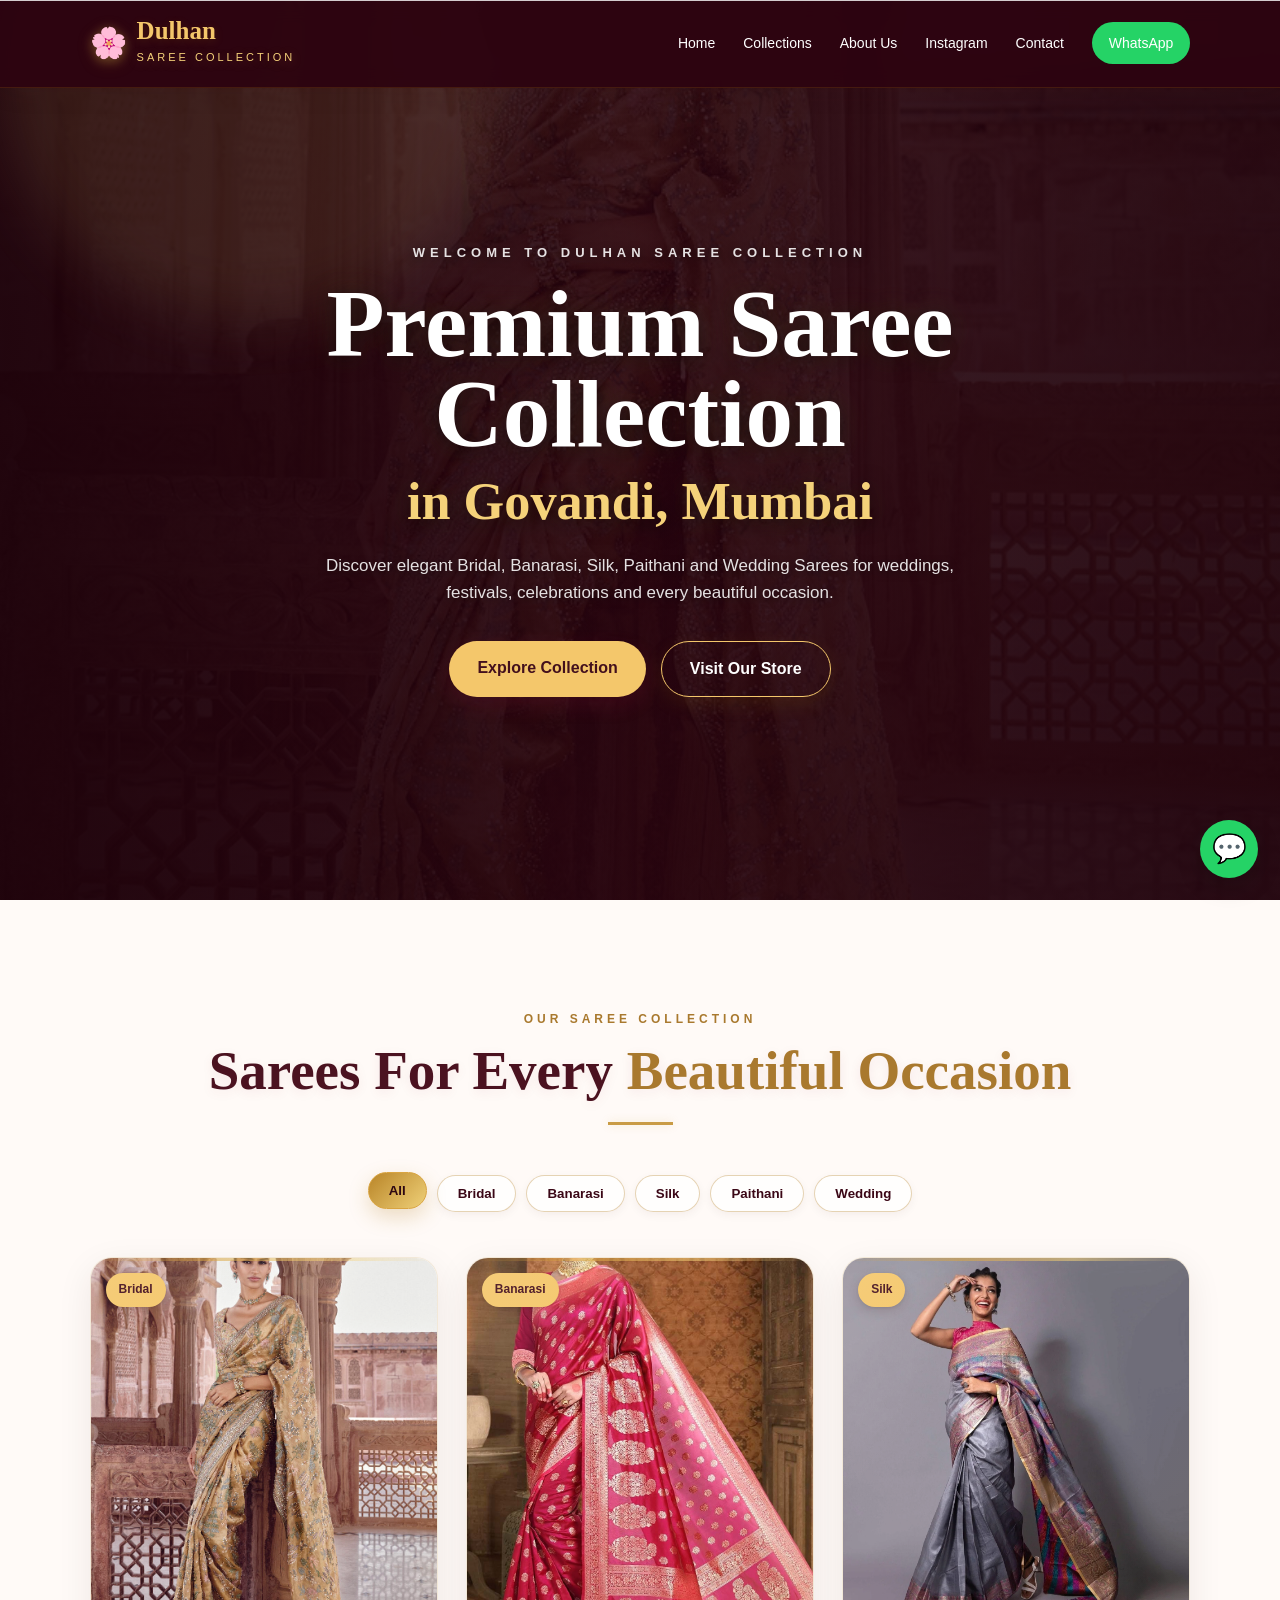
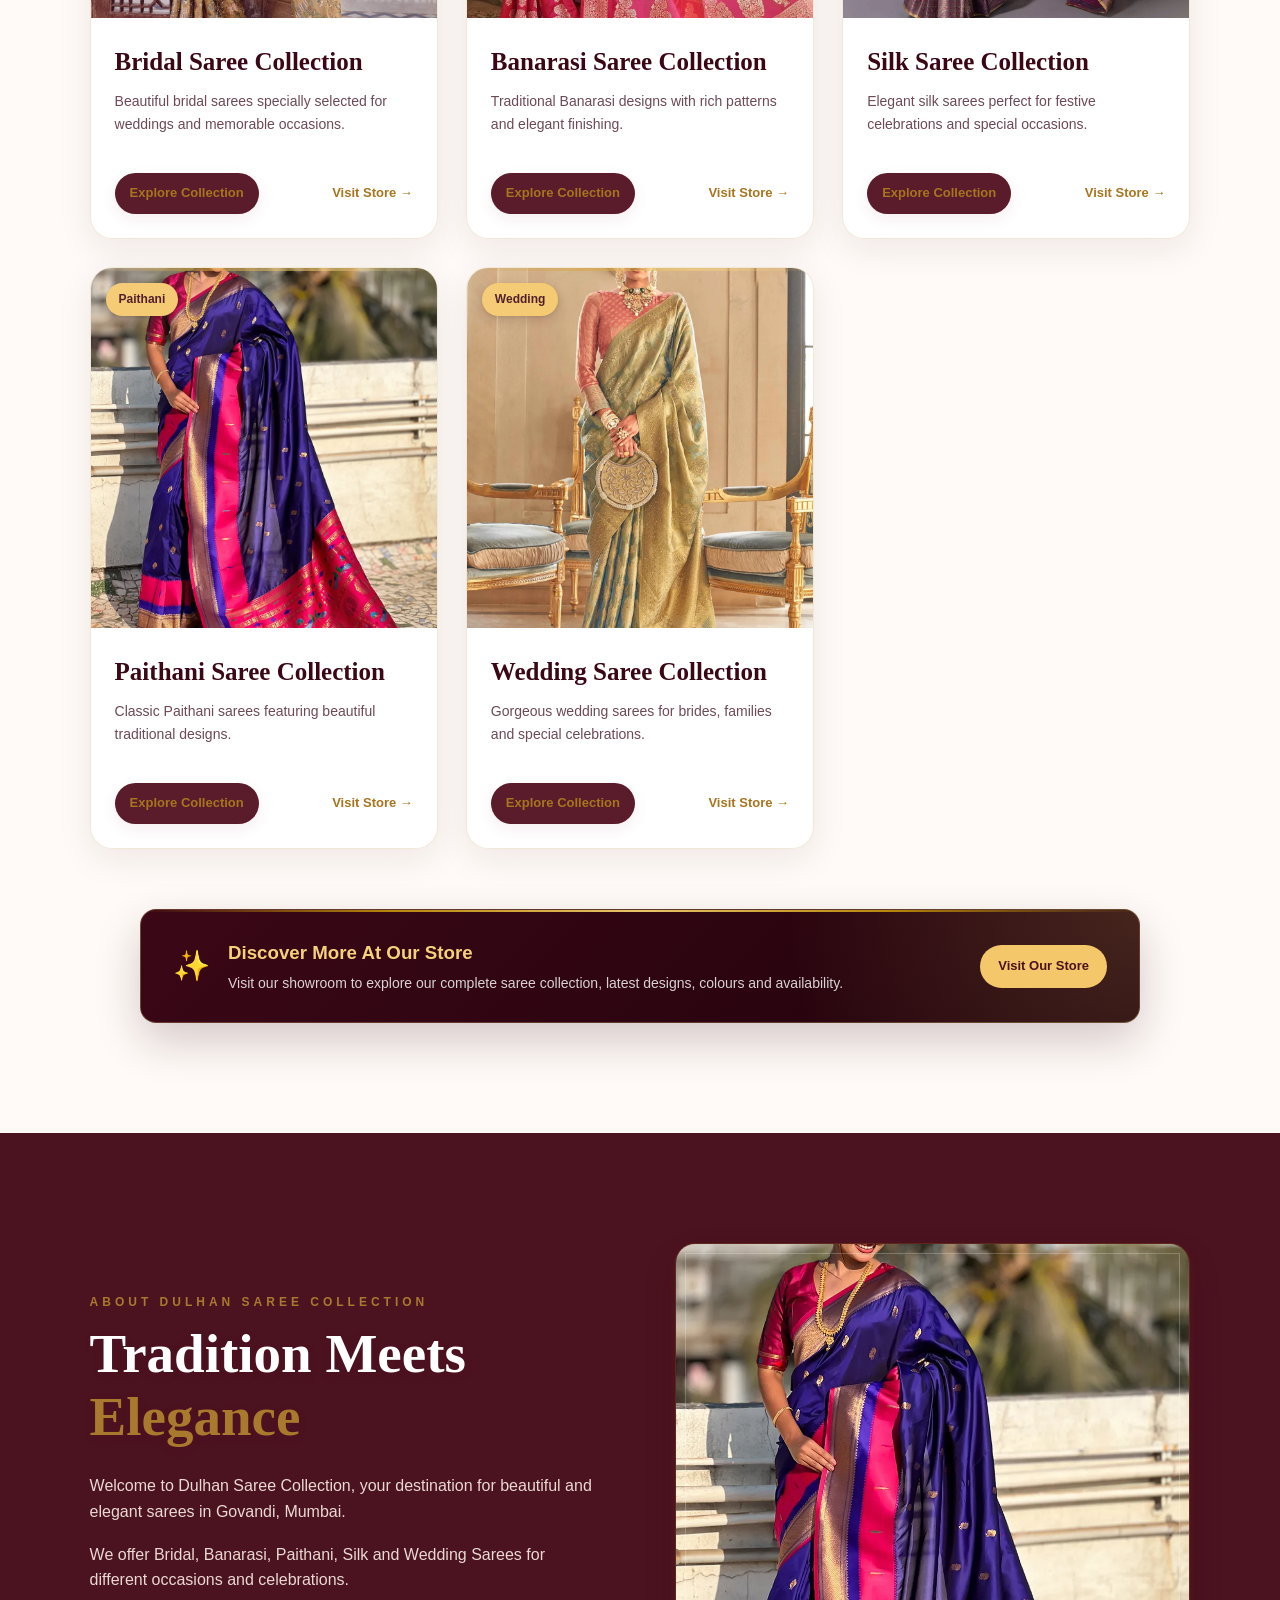
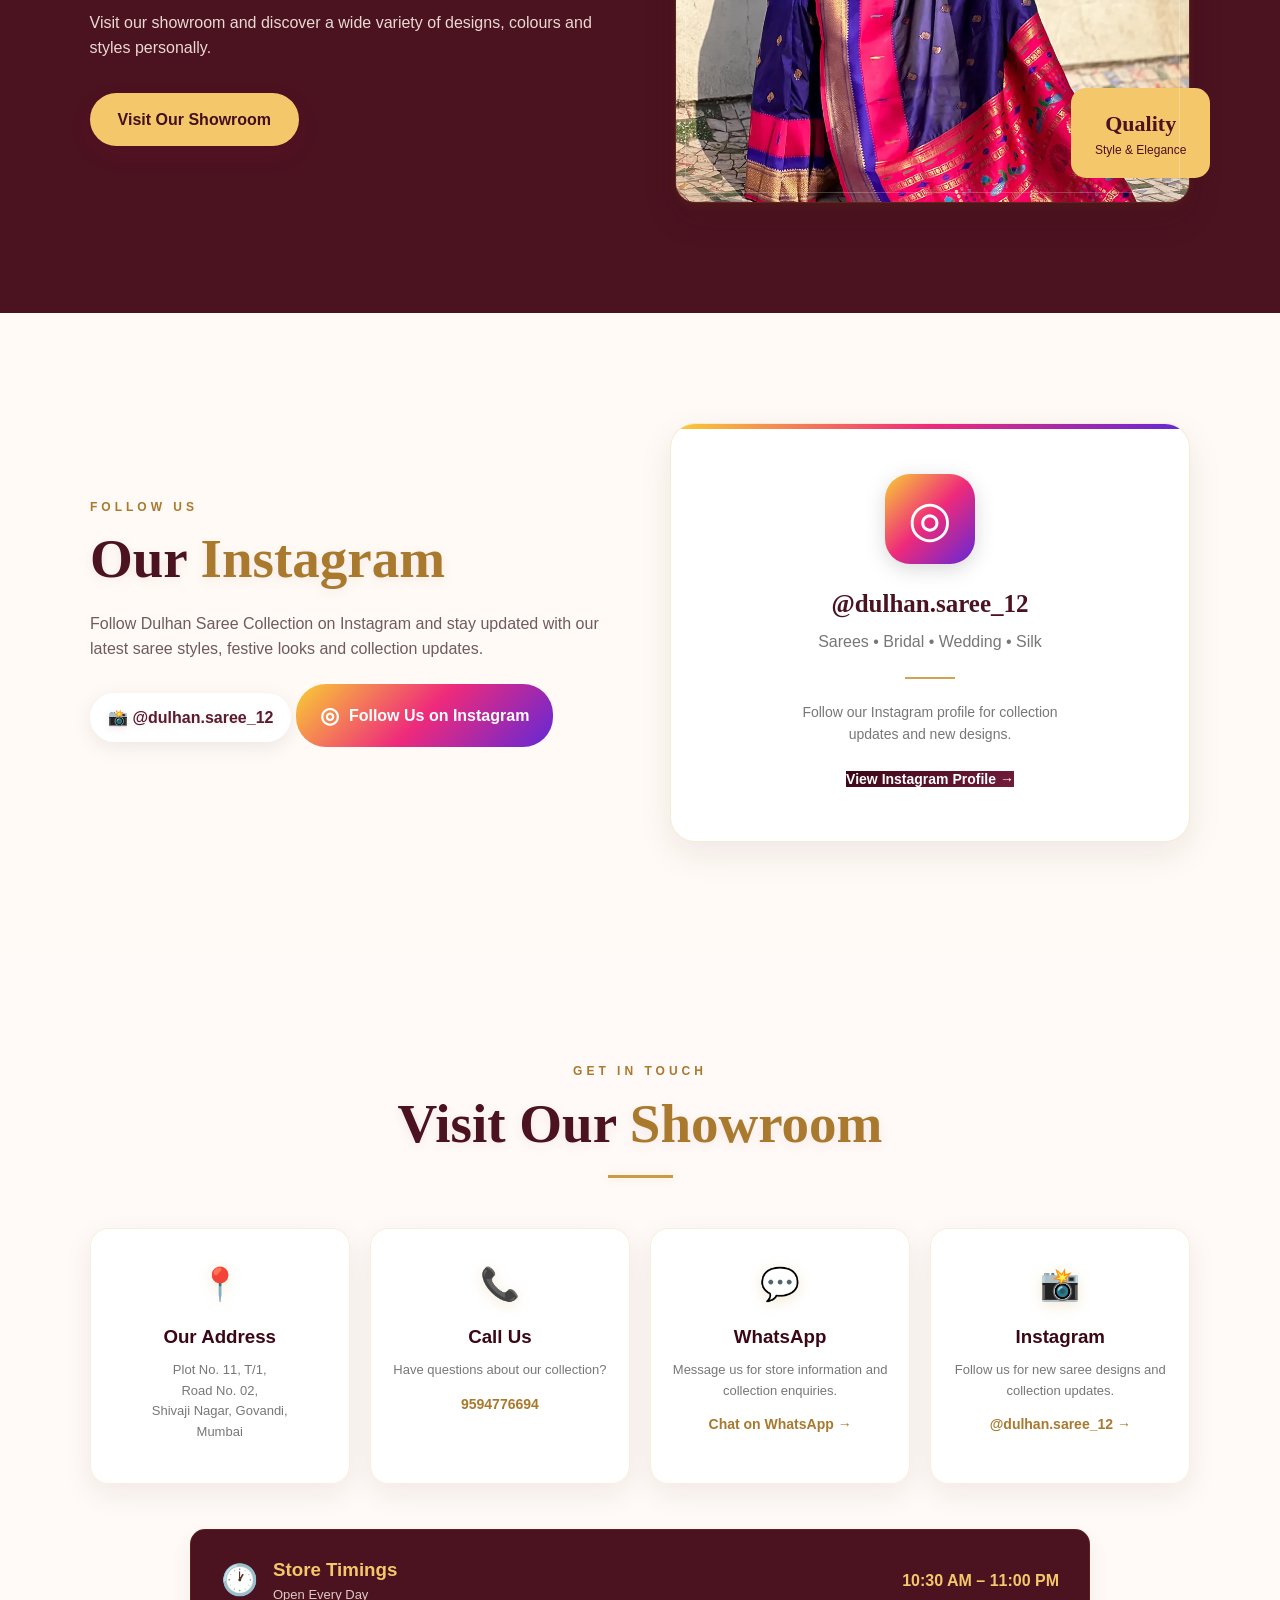
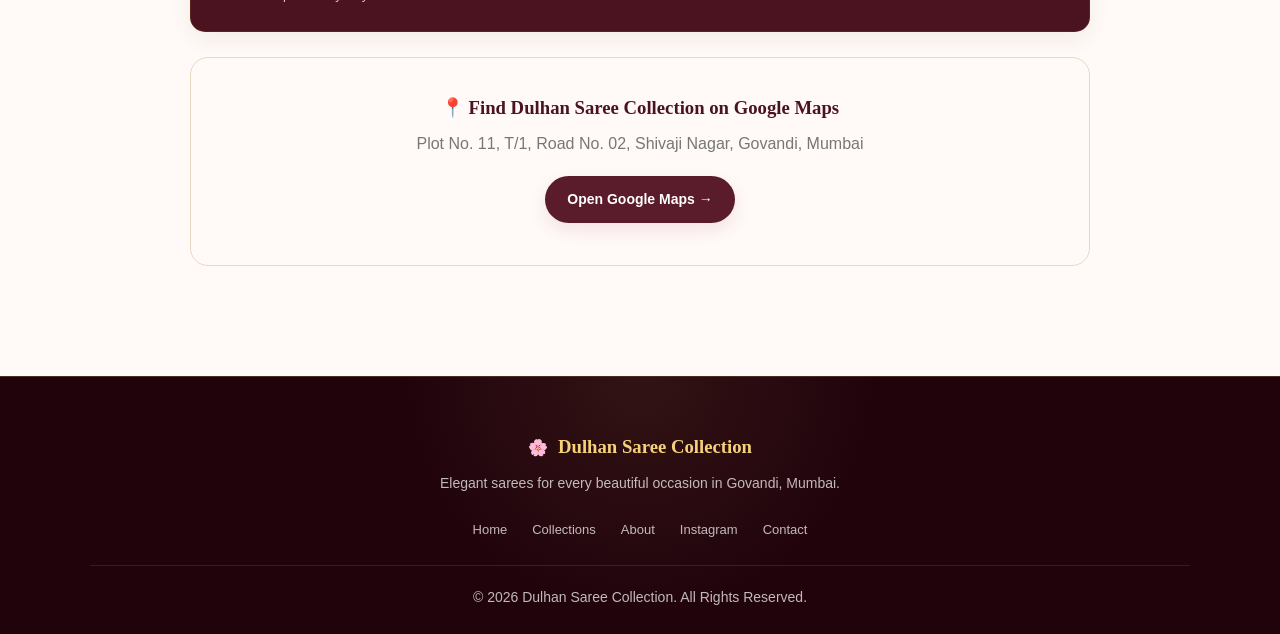
<file: index.html>
<!DOCTYPE html>
<html lang="en">
<head>

    <meta charset="UTF-8">

    <meta name="viewport" content="width=device-width, initial-scale=1.0">

    <!-- ================= SEO ================= -->

    <title>Dulhan Saree Collection | Saree Shop in Govandi, Mumbai</title>

    <meta
        name="description"
        content="Dulhan Saree Collection is a saree shop in Govandi, Mumbai offering Bridal, Banarasi, Silk, Paithani and Wedding Sarees. Visit our showroom for the latest saree collection and designs."
    >

    <meta
        name="keywords"
        content="Dulhan Saree Collection, saree shop in Govandi, sarees in Govandi Mumbai, bridal saree Mumbai, Banarasi saree Mumbai, Paithani saree Mumbai, silk saree Mumbai, wedding saree Govandi"
    >

    <meta name="author" content="Dulhan Saree Collection">

    <meta name="robots" content="index, follow">

    <link
        rel="canonical"
        href="https://deft-druid-394999.netlify.app/"
    >


    <!-- ================= OPEN GRAPH ================= -->

    <meta
        property="og:title"
        content="Dulhan Saree Collection | Saree Shop in Govandi, Mumbai"
    >

    <meta
        property="og:description"
        content="Discover Bridal, Banarasi, Silk, Paithani and Wedding Sarees at Dulhan Saree Collection in Govandi, Mumbai."
    >

    <meta
        property="og:type"
        content="website"
    >

    <meta
        property="og:url"
        content="https://deft-druid-394999.netlify.app/"
    >


    <!-- ================= LOCAL BUSINESS SEO ================= -->

    <script type="application/ld+json">
    {
        "@context": "https://schema.org",
        "@type": "ClothingStore",
        "name": "Dulhan Saree Collection",
        "description": "Saree shop in Govandi, Mumbai offering Bridal, Banarasi, Silk, Paithani and Wedding Sarees.",
        "url": "https://deft-druid-394999.netlify.app/",
        "telephone": "+91-9594776694",
        "address": {
            "@type": "PostalAddress",
            "streetAddress": "Plot No. 11, T/1, Road No. 02, Shivaji Nagar",
            "addressLocality": "Govandi",
            "addressRegion": "Maharashtra",
            "addressCountry": "IN"
        },
        "openingHours": "Mo-Su 10:30-23:00",
        "sameAs": [
            "https://www.instagram.com/dulhan.saree_12/"
        ]
    }
    </script>


    <!-- ================= CSS ================= -->

    <link rel="stylesheet" href="style.css">

</head>


<body>


    <!-- ================= HEADER ================= -->

    <header id="main-header">

        <div class="logo">

            <span class="logo-flower">🌸</span>

            <div>

                <h2>Dulhan</h2>

                <span>Saree Collection</span>

            </div>

        </div>


        <nav id="navbar">

            <a href="#home">Home</a>

            <a href="#collections">Collections</a>

            <a href="#about">About Us</a>

            <a href="#instagram">Instagram</a>

            <a href="#contact">Contact</a>

            <a
                class="nav-whatsapp"
                href="https://wa.me/919594776694"
                target="_blank"
                rel="noopener noreferrer"
            >
                WhatsApp
            </a>

        </nav>


        <button
            id="menuBtn"
            class="menu-btn"
            aria-label="Open navigation menu"
        >
            ☰
        </button>

    </header>



    <!-- ================= HERO ================= -->

    <section class="hero" id="home">

        <div class="hero-overlay"></div>

        <div class="hero-content">

            <p class="hero-small">
                WELCOME TO DULHAN SAREE COLLECTION
            </p>

            <h1>
                Premium Saree Collection
                <span>in Govandi, Mumbai</span>
            </h1>

            <p class="hero-description">
                Discover elegant Bridal, Banarasi, Silk, Paithani
                and Wedding Sarees for weddings, festivals,
                celebrations and every beautiful occasion.
            </p>


            <div class="hero-buttons">

                <a
                    href="#collections"
                    class="primary-btn"
                >
                    Explore Collection
                </a>

                <a
                    href="#contact"
                    class="secondary-btn"
                >
                    Visit Our Store
                </a>

            </div>

        </div>

    </section>



    <!-- ================= COLLECTIONS ================= -->

    <section
        class="collections-section"
        id="collections"
    >

        <div class="section-heading">

            <p>OUR SAREE COLLECTION</p>

            <h2>
                Sarees For Every
                <span>Beautiful Occasion</span>
            </h2>

            <div class="heading-line"></div>

        </div>


        <!-- FILTER BUTTONS -->

        <div class="filter-buttons">

            <button
                class="filter-btn active"
                data-filter="all"
            >
                All
            </button>

            <button
                class="filter-btn"
                data-filter="bridal"
            >
                Bridal
            </button>

            <button
                class="filter-btn"
                data-filter="banarasi"
            >
                Banarasi
            </button>

            <button
                class="filter-btn"
                data-filter="silk"
            >
                Silk
            </button>

            <button
                class="filter-btn"
                data-filter="paithani"
            >
                Paithani
            </button>

            <button
                class="filter-btn"
                data-filter="wedding"
            >
                Wedding
            </button>

        </div>



        <!-- ================= PRODUCT GRID ================= -->

        <div class="products-grid">


            <!-- BRIDAL -->

            <div
                class="product-card"
                data-category="bridal"
            >

                <div class="product-image">

                    <img
                        src="images/bridal-saree.jpg"
                        alt="Bridal saree collection at Dulhan Saree Collection Govandi Mumbai"
                        loading="lazy"
                    >

                    <span class="category-badge">
                        Bridal
                    </span>

                </div>


                <div class="product-info">

                    <h3>Bridal Saree Collection</h3>

                    <p>
                        Beautiful bridal sarees specially selected
                        for weddings and memorable occasions.
                    </p>


                    <div class="card-buttons">

                        <a
                            href="#contact"
                            class="explore-btn"
                        >
                            Explore Collection
                        </a>

                        <a
                            href="#contact"
                            class="visit-btn"
                        >
                            Visit Store →
                        </a>

                    </div>

                </div>

            </div>



            <!-- BANARASI -->

            <div
                class="product-card"
                data-category="banarasi"
            >

                <div class="product-image">

                    <img
                        src="images/banarasi-saree.jpg"
                        alt="Banarasi saree collection at Dulhan Saree Collection Mumbai"
                        loading="lazy"
                    >

                    <span class="category-badge">
                        Banarasi
                    </span>

                </div>


                <div class="product-info">

                    <h3>Banarasi Saree Collection</h3>

                    <p>
                        Traditional Banarasi designs with rich
                        patterns and elegant finishing.
                    </p>


                    <div class="card-buttons">

                        <a
                            href="#contact"
                            class="explore-btn"
                        >
                            Explore Collection
                        </a>

                        <a
                            href="#contact"
                            class="visit-btn"
                        >
                            Visit Store →
                        </a>

                    </div>

                </div>

            </div>



            <!-- SILK -->

            <div
                class="product-card"
                data-category="silk"
            >

                <div class="product-image">

                    <img
                        src="images/silk-saree.jpg"
                        alt="Silk saree collection at Dulhan Saree Collection Govandi"
                        loading="lazy"
                    >

                    <span class="category-badge">
                        Silk
                    </span>

                </div>


                <div class="product-info">

                    <h3>Silk Saree Collection</h3>

                    <p>
                        Elegant silk sarees perfect for festive
                        celebrations and special occasions.
                    </p>


                    <div class="card-buttons">

                        <a
                            href="#contact"
                            class="explore-btn"
                        >
                            Explore Collection
                        </a>

                        <a
                            href="#contact"
                            class="visit-btn"
                        >
                            Visit Store →
                        </a>

                    </div>

                </div>

            </div>



            <!-- PAITHANI -->

            <div
                class="product-card"
                data-category="paithani"
            >

                <div class="product-image">

                    <img
                        src="images/paithani-saree.jpg"
                        alt="Paithani saree collection at Dulhan Saree Collection Mumbai"
                        loading="lazy"
                    >

                    <span class="category-badge">
                        Paithani
                    </span>

                </div>


                <div class="product-info">

                    <h3>Paithani Saree Collection</h3>

                    <p>
                        Classic Paithani sarees featuring
                        beautiful traditional designs.
                    </p>


                    <div class="card-buttons">

                        <a
                            href="#contact"
                            class="explore-btn"
                        >
                            Explore Collection
                        </a>

                        <a
                            href="#contact"
                            class="visit-btn"
                        >
                            Visit Store →
                        </a>

                    </div>

                </div>

            </div>



            <!-- WEDDING -->

            <div
                class="product-card"
                data-category="wedding"
            >

                <div class="product-image">

                    <img
                        src="images/wedding-saree.jpg"
                        alt="Wedding saree collection at Dulhan Saree Collection Govandi Mumbai"
                        loading="lazy"
                    >

                    <span class="category-badge">
                        Wedding
                    </span>

                </div>


                <div class="product-info">

                    <h3>Wedding Saree Collection</h3>

                    <p>
                        Gorgeous wedding sarees for brides,
                        families and special celebrations.
                    </p>


                    <div class="card-buttons">

                        <a
                            href="#contact"
                            class="explore-btn"
                        >
                            Explore Collection
                        </a>

                        <a
                            href="#contact"
                            class="visit-btn"
                        >
                            Visit Store →
                        </a>

                    </div>

                </div>

            </div>

        </div>



        <!-- COLLECTION MESSAGE -->

        <div class="collection-message">

            <div>

                <span>✨</span>

                <div>

                    <h3>
                        Discover More At Our Store
                    </h3>

                    <p>
                        Visit our showroom to explore our complete
                        saree collection, latest designs, colours
                        and availability.
                    </p>

                </div>

            </div>


            <a href="#contact">
                Visit Our Store
            </a>

        </div>

    </section>



    <!-- ================= ABOUT ================= -->

    <section
        class="about-section"
        id="about"
    >

        <div class="about-content">

            <p class="section-label">
                ABOUT DULHAN SAREE COLLECTION
            </p>

            <h2>
                Tradition Meets
                <span>Elegance</span>
            </h2>


            <p>
                Welcome to Dulhan Saree Collection, your destination
                for beautiful and elegant sarees in Govandi, Mumbai.
            </p>


            <p>
                We offer Bridal, Banarasi, Paithani, Silk and
                Wedding Sarees for different occasions and celebrations.
            </p>


            <p>
                Visit our showroom and discover a wide variety of
                designs, colours and styles personally.
            </p>


            <a
                href="#contact"
                class="primary-btn"
            >
                Visit Our Showroom
            </a>

        </div>


        <div class="about-image">

            <img
                src="images/paithani-saree.jpg"
                alt="Paithani saree at Dulhan Saree Collection Govandi Mumbai"
                loading="lazy"
            >


            <div class="about-badge">

                <strong>Quality</strong>

                <span>Style & Elegance</span>

            </div>

        </div>

    </section>



    <!-- ================= INSTAGRAM ================= -->

    <section
        class="instagram-section"
        id="instagram"
    >

        <div class="instagram-container">


            <div class="instagram-content">

                <p class="section-label">
                    FOLLOW US
                </p>


                <h2>
                    Our
                    <span>Instagram</span>
                </h2>


                <p>
                    Follow Dulhan Saree Collection on Instagram
                    and stay updated with our latest saree styles,
                    festive looks and collection updates.
                </p>


                <div class="instagram-handle">
                    📸 @dulhan.saree_12
                </div>


                <a
                    href="https://www.instagram.com/dulhan.saree_12/"
                    target="_blank"
                    rel="noopener noreferrer"
                    class="instagram-btn"
                >

                    <span>◎</span>

                    Follow Us on Instagram

                </a>

            </div>



            <div class="instagram-card">

                <div class="instagram-icon">
                    ◎
                </div>


                <h3>
                    @dulhan.saree_12
                </h3>


                <p>
                    Sarees • Bridal • Wedding • Silk
                </p>


                <div class="instagram-line"></div>


                <p class="instagram-small">
                    Follow our Instagram profile for
                    collection updates and new designs.
                </p>


                <a
                    href="https://www.instagram.com/dulhan.saree_12/"
                    target="_blank"
                    rel="noopener noreferrer"
                >
                    View Instagram Profile →
                </a>

            </div>

        </div>

    </section>



    <!-- ================= CONTACT ================= -->

    <section
        class="contact-section"
        id="contact"
    >

        <div class="section-heading">

            <p>
                GET IN TOUCH
            </p>


            <h2>
                Visit Our
                <span>Showroom</span>
            </h2>


            <div class="heading-line"></div>

        </div>



        <div class="contact-grid">


            <!-- ADDRESS -->

            <div class="contact-card">

                <div class="contact-icon">
                    📍
                </div>


                <h3>
                    Our Address
                </h3>


                <p>
                    Plot No. 11, T/1,<br>
                    Road No. 02,<br>
                    Shivaji Nagar, Govandi,<br>
                    Mumbai
                </p>

            </div>



            <!-- CALL -->

            <div class="contact-card">

                <div class="contact-icon">
                    📞
                </div>


                <h3>
                    Call Us
                </h3>


                <p>
                    Have questions about our collection?
                </p>


                <a href="tel:9594776694">
                    9594776694
                </a>

            </div>



            <!-- WHATSAPP -->

            <div class="contact-card">

                <div class="contact-icon">
                    💬
                </div>


                <h3>
                    WhatsApp
                </h3>


                <p>
                    Message us for store information
                    and collection enquiries.
                </p>


                <a
                    href="https://wa.me/919594776694"
                    target="_blank"
                    rel="noopener noreferrer"
                >
                    Chat on WhatsApp →
                </a>

            </div>



            <!-- INSTAGRAM -->

            <div class="contact-card">

                <div class="contact-icon">
                    📸
                </div>


                <h3>
                    Instagram
                </h3>


                <p>
                    Follow us for new saree designs
                    and collection updates.
                </p>


                <a
                    href="https://www.instagram.com/dulhan.saree_12/"
                    target="_blank"
                    rel="noopener noreferrer"
                >
                    @dulhan.saree_12 →
                </a>

            </div>

        </div>



        <!-- ================= STORE TIMING ================= -->

        <div class="opening-box">

            <div>

                <span class="clock-icon">
                    🕐
                </span>


                <div>

                    <h3>
                        Store Timings
                    </h3>


                    <p>
                        Open Every Day
                    </p>

                </div>

            </div>


            <strong>
                10:30 AM – 11:00 PM
            </strong>

        </div>



        <!-- ================= MAP ================= -->

        <div class="map-section">

            <h3>
                📍 Find Dulhan Saree Collection on Google Maps
            </h3>


            <p>
                Plot No. 11, T/1, Road No. 02,
                Shivaji Nagar, Govandi, Mumbai
            </p>


            <a
                href="https://www.google.com/maps/search/?api=1&query=Plot+No+11+T%2F1+Road+No+02+Shivaji+Nagar+Govandi+Mumbai"
                target="_blank"
                rel="noopener noreferrer"
                class="map-btn"
            >
                Open Google Maps →
            </a>

        </div>

    </section>



    <!-- ================= FOOTER ================= -->

    <footer>

        <div class="footer-logo">

            🌸

            <h3>
                Dulhan Saree Collection
            </h3>

        </div>


        <p>
            Elegant sarees for every beautiful occasion in Govandi, Mumbai.
        </p>


        <div class="footer-links">

            <a href="#home">
                Home
            </a>

            <a href="#collections">
                Collections
            </a>

            <a href="#about">
                About
            </a>

            <a href="#instagram">
                Instagram
            </a>

            <a href="#contact">
                Contact
            </a>

        </div>


        <p class="copyright">

            © <span id="year"></span>
            Dulhan Saree Collection.
            All Rights Reserved.

        </p>

    </footer>



    <!-- ================= FLOATING WHATSAPP ================= -->

    <a
        href="https://wa.me/919594776694"
        target="_blank"
        rel="noopener noreferrer"
        class="floating-whatsapp"
        aria-label="Chat with Dulhan Saree Collection on WhatsApp"
    >
        💬
    </a>



    <!-- ================= JAVASCRIPT ================= -->

    <script src="script.js"></script>

</body>
</html>
</file>
<file: style.css>
/* =========================
   RESET
========================= */

* {
    margin: 0;
    padding: 0;
    box-sizing: border-box;
}

html {
    scroll-behavior: smooth;
}

body {
    font-family: Arial, Helvetica, sans-serif;
    color: #2b1018;
    background: #fffaf7;
    line-height: 1.6;
}

a {
    text-decoration: none;
}

img {
    width: 100%;
    display: block;
}


/* =========================
   HEADER
========================= */

#main-header {
    position: fixed;
    top: 0;
    left: 0;
    width: 100%;
    z-index: 1000;

    display: flex;
    justify-content: space-between;
    align-items: center;

    padding: 18px 7%;

    background: rgba(62, 10, 23, 0.96);
    backdrop-filter: blur(10px);

    transition: 0.3s;
}

#main-header.scrolled {
    padding: 12px 7%;
    box-shadow: 0 5px 25px rgba(0, 0, 0, 0.2);
}


/* LOGO */

.logo {
    display: flex;
    align-items: center;
    gap: 10px;
    color: white;
}

.logo-flower {
    font-size: 30px;
}

.logo h2 {
    font-family: Georgia, serif;
    font-size: 25px;
    color: #f4c76b;
    line-height: 1;
}

.logo span:last-child {
    font-size: 11px;
    letter-spacing: 3px;
    text-transform: uppercase;
}


/* NAV */

#navbar {
    display: flex;
    align-items: center;
    gap: 28px;
}

#navbar a {
    color: white;
    font-size: 14px;
    font-weight: 500;
    transition: 0.3s;
}

#navbar a:hover {
    color: #f4c76b;
}

.nav-whatsapp {
    background: #25d366;
    padding: 10px 17px;
    border-radius: 25px;
}

.nav-whatsapp:hover {
    color: white !important;
    transform: translateY(-2px);
}


/* MENU BUTTON */

.menu-btn {
    display: none;

    background: none;
    border: none;
    color: white;

    font-size: 28px;
    cursor: pointer;
}


/* =========================
   HERO
========================= */

.hero {
    min-height: 100vh;

    background-image: url("images/bridal-saree.jpg");
    background-size: cover;
    background-position: center;

    position: relative;

    display: flex;
    align-items: center;
    justify-content: center;

    text-align: center;

    padding: 120px 7% 80px;
}

.hero-overlay {
    position: absolute;
    inset: 0;

    background:
        linear-gradient(
            rgba(47, 5, 17, 0.76),
            rgba(47, 5, 17, 0.86)
        );
}

.hero-content {
    position: relative;
    z-index: 2;

    max-width: 850px;
    color: white;
}

.hero-small {
    color: #f4c76b;
    letter-spacing: 5px;
    font-size: 13px;
    font-weight: bold;

    margin-bottom: 15px;
}

.hero h1 {
    font-family: Georgia, serif;
    font-size: clamp(50px, 8vw, 95px);
    line-height: 0.95;
    margin-bottom: 25px;
}

.hero h1 span {
    display: block;
    color: #f4c76b;
    font-size: 0.55em;
    margin-top: 18px;
}

.hero-description {
    max-width: 650px;
    margin: auto;

    font-size: 17px;
    color: #f7e9df;
}

.hero-buttons {
    margin-top: 35px;

    display: flex;
    justify-content: center;
    gap: 15px;
    flex-wrap: wrap;
}

.primary-btn,
.secondary-btn {
    display: inline-block;

    padding: 14px 28px;
    border-radius: 30px;

    font-weight: bold;
    transition: 0.3s;
}

.primary-btn {
    background: #f4c76b;
    color: #43101d;
}

.primary-btn:hover {
    transform: translateY(-3px);
    box-shadow: 0 10px 25px rgba(244, 199, 107, 0.25);
}

.secondary-btn {
    border: 1px solid #f4c76b;
    color: white;
}

.secondary-btn:hover {
    background: #f4c76b;
    color: #43101d;
}


/* =========================
   SECTION HEADING
========================= */

.section-heading {
    text-align: center;
    margin-bottom: 50px;
}

.section-heading > p,
.section-label {
    color: #a9792e;
    letter-spacing: 4px;
    font-size: 12px;
    font-weight: bold;
    margin-bottom: 10px;
}

.section-heading h2,
.about-content h2,
.instagram-content h2 {
    font-family: Georgia, serif;
    font-size: clamp(35px, 5vw, 55px);
    color: #4b1220;
    line-height: 1.15;
}

.section-heading h2 span,
.about-content h2 span,
.instagram-content h2 span {
    color: #a9792e;
}

.heading-line {
    width: 65px;
    height: 3px;
    background: #c99b45;
    margin: 20px auto 0;
}


/* =========================
   COLLECTIONS
========================= */

.collections-section {
    padding: 110px 7%;
    background: #fffaf7;
}


/* FILTERS */

.filter-buttons {
    display: flex;
    justify-content: center;
    gap: 10px;
    flex-wrap: wrap;

    margin-bottom: 45px;
}

.filter-btn {
    border: 1px solid #d9bd93;
    background: white;

    color: #5a1b2b;

    padding: 10px 20px;
    border-radius: 25px;

    cursor: pointer;
    font-weight: 600;

    transition: 0.3s;
}

.filter-btn:hover,
.filter-btn.active {
    background: #5a1b2b;
    color: white;
}


/* PRODUCT GRID */

.products-grid {
    max-width: 1250px;
    margin: auto;

    display: grid;
    grid-template-columns: repeat(3, 1fr);
    gap: 28px;
}


/* PRODUCT CARD */

.product-card {
    background: white;

    border-radius: 18px;
    overflow: hidden;

    box-shadow: 0 10px 35px rgba(67, 16, 29, 0.09);

    transition: 0.4s;

    opacity: 1;
}

.product-card:hover {
    transform: translateY(-8px);
    box-shadow: 0 18px 45px rgba(67, 16, 29, 0.16);
}

.product-card.hide {
    display: none;
}


/* IMAGE */

.product-image {
    height: 360px;
    overflow: hidden;
    position: relative;
}

.product-image img {
    height: 100%;
    object-fit: cover;

    transition: 0.5s;
}

.product-card:hover .product-image img {
    transform: scale(1.06);
}


/* BADGE */

.category-badge {
    position: absolute;
    top: 15px;
    left: 15px;

    background: #f4c76b;
    color: #45101d;

    padding: 7px 13px;
    border-radius: 20px;

    font-size: 12px;
    font-weight: bold;
}


/* PRODUCT INFO */

.product-info {
    padding: 24px;
}

.product-info h3 {
    font-family: Georgia, serif;
    color: #4b1220;
    font-size: 25px;

    margin-bottom: 8px;
}

.product-info p {
    color: #777;
    font-size: 14px;

    min-height: 65px;
}

.card-buttons {
    margin-top: 18px;

    display: flex;
    justify-content: space-between;
    align-items: center;

    gap: 10px;
}

.explore-btn {
    background: #5a1b2b;
    color: white;

    padding: 10px 15px;
    border-radius: 22px;

    font-size: 13px;
    font-weight: bold;
}

.explore-btn:hover {
    background: #7a2439;
}

.visit-btn {
    color: #a9792e;
    font-size: 13px;
    font-weight: bold;
}


/* COLLECTION MESSAGE */

.collection-message {
    max-width: 1000px;
    margin: 60px auto 0;

    background: #4b1220;
    color: white;

    padding: 28px 32px;

    border-radius: 16px;

    display: flex;
    justify-content: space-between;
    align-items: center;

    gap: 20px;
}

.collection-message > div {
    display: flex;
    align-items: center;
    gap: 18px;
}

.collection-message > div > span {
    font-size: 30px;
}

.collection-message h3 {
    color: #f4c76b;
    margin-bottom: 4px;
}

.collection-message p {
    color: #ead9d2;
    font-size: 14px;
}

.collection-message > a {
    background: #f4c76b;
    color: #4b1220;

    padding: 11px 18px;
    border-radius: 22px;

    white-space: nowrap;
    font-weight: bold;
    font-size: 13px;
}


/* =========================
   ABOUT
========================= */

.about-section {
    padding: 110px 7%;

    background: #4b1220;
    color: white;

    display: grid;
    grid-template-columns: 1fr 1fr;
    gap: 70px;

    align-items: center;
}

.about-content {
    max-width: 600px;
}

.about-content h2 {
    color: white;
    margin-bottom: 25px;
}

.about-content p:not(.section-label) {
    color: #ead9d2;
    margin-bottom: 17px;
}

.about-content .primary-btn {
    margin-top: 15px;
}

.about-image {
    position: relative;
}

.about-image img {
    height: 560px;
    object-fit: cover;

    border-radius: 20px;
}

.about-badge {
    position: absolute;

    right: -20px;
    bottom: 25px;

    background: #f4c76b;
    color: #4b1220;

    padding: 18px 24px;
    border-radius: 15px;

    text-align: center;
}

.about-badge strong,
.about-badge span {
    display: block;
}

.about-badge strong {
    font-family: Georgia, serif;
    font-size: 22px;
}

.about-badge span {
    font-size: 12px;
}


/* =========================
   INSTAGRAM
========================= */

.instagram-section {
    padding: 110px 7%;

    background:
        linear-gradient(
            135deg,
            #fffaf7,
            #f9eee8
        );
}

.instagram-container {
    max-width: 1100px;
    margin: auto;

    display: grid;
    grid-template-columns: 1fr 1fr;

    gap: 60px;

    align-items: center;
}

.instagram-content h2 {
    margin-bottom: 20px;
}

.instagram-content > p:not(.section-label) {
    color: #6f5b60;
    max-width: 520px;
    margin-bottom: 22px;
}

.instagram-handle {
    display: inline-block;

    background: white;
    color: #5a1b2b;

    padding: 12px 18px;
    border-radius: 25px;

    font-weight: bold;

    box-shadow: 0 5px 20px rgba(0, 0, 0, 0.08);

    margin-bottom: 25px;
}

.instagram-btn {
    display: inline-flex;
    align-items: center;
    gap: 10px;

    background: linear-gradient(
        135deg,
        #f9ce34,
        #ee2a7b,
        #6228d7
    );

    color: white;

    padding: 14px 24px;

    border-radius: 30px;

    font-weight: bold;

    transition: 0.3s;
}

.instagram-btn span {
    font-size: 22px;
}

.instagram-btn:hover {
    transform: translateY(-3px);
    box-shadow: 0 10px 25px rgba(98, 40, 215, 0.2);
}


/* INSTAGRAM CARD */

.instagram-card {
    position: relative;

    background: white;

    padding: 50px 35px;

    border-radius: 25px;

    text-align: center;

    box-shadow: 0 15px 45px rgba(67, 16, 29, 0.12);

    overflow: hidden;
}

.instagram-card::before {
    content: "";

    position: absolute;

    top: 0;
    left: 0;

    width: 100%;
    height: 5px;

    background: linear-gradient(
        90deg,
        #f9ce34,
        #ee2a7b,
        #6228d7
    );
}

.instagram-icon {
    width: 90px;
    height: 90px;

    margin: 0 auto 20px;

    border-radius: 25px;

    display: flex;
    justify-content: center;
    align-items: center;

    background: linear-gradient(
        135deg,
        #f9ce34,
        #ee2a7b,
        #6228d7
    );

    color: white;

    font-size: 50px;
}

.instagram-card h3 {
    font-family: Georgia, serif;
    color: #4b1220;
    font-size: 25px;
}

.instagram-card > p {
    color: #777;
    margin-top: 5px;
}

.instagram-line {
    width: 50px;
    height: 2px;

    background: #d1a354;

    margin: 22px auto;
}

.instagram-card .instagram-small {
    max-width: 300px;
    margin: auto auto 20px;

    font-size: 14px;
}

.instagram-card > a {
    color: #a9792e;
    font-weight: bold;
    font-size: 14px;
}

.instagram-card > a:hover {
    color: #5a1b2b;
}


/* =========================
   CONTACT
========================= */

.contact-section {
    padding: 110px 7%;
    background: #fffaf7;
}

.contact-grid {
    max-width: 1150px;
    margin: auto;

    display: grid;
    grid-template-columns: repeat(4, 1fr);

    gap: 20px;
}

.contact-card {
    background: white;

    text-align: center;

    padding: 30px 20px;

    border-radius: 18px;

    box-shadow: 0 8px 30px rgba(67, 16, 29, 0.07);

    transition: 0.3s;
}

.contact-card:hover {
    transform: translateY(-5px);
}

.contact-icon {
    font-size: 32px;
    margin-bottom: 12px;
}

.contact-card h3 {
    color: #4b1220;
    margin-bottom: 8px;
}

.contact-card p {
    color: #777;
    font-size: 13px;
    margin-bottom: 10px;
}

.contact-card a {
    color: #a9792e;
    font-size: 14px;
    font-weight: bold;
}


/* STORE TIMING */

.opening-box {
    max-width: 900px;
    margin: 45px auto 0;

    background: #4b1220;
    color: white;

    padding: 25px 30px;

    border-radius: 15px;

    display: flex;
    justify-content: space-between;
    align-items: center;
}

.opening-box > div {
    display: flex;
    align-items: center;
    gap: 15px;
}

.clock-icon {
    font-size: 30px;
}

.opening-box h3 {
    color: #f4c76b;
}

.opening-box p {
    color: #dfcbc5;
    font-size: 13px;
}

.opening-box strong {
    color: #f4c76b;
}


/* MAP */

.map-section {
    max-width: 900px;

    margin: 25px auto 0;

    text-align: center;

    padding: 35px;

    border: 1px solid #ead7c2;
    border-radius: 18px;
}

.map-section h3 {
    color: #4b1220;
    font-family: Georgia, serif;
}

.map-section p {
    color: #777;
    margin: 8px 0 20px;
}

.map-btn {
    display: inline-block;

    background: #5a1b2b;
    color: white;

    padding: 12px 22px;

    border-radius: 25px;

    font-weight: bold;
    font-size: 14px;
}

.map-btn:hover {
    background: #7a2439;
}


/* =========================
   FOOTER
========================= */

footer {
    background: #2d0712;
    color: white;

    text-align: center;

    padding: 55px 7% 25px;
}

.footer-logo {
    display: flex;
    justify-content: center;
    align-items: center;

    gap: 10px;

    margin-bottom: 10px;
}

.footer-logo h3 {
    font-family: Georgia, serif;
    color: #f4c76b;
}

footer > p {
    color: #cdbbb5;
    font-size: 14px;
}

.footer-links {
    margin: 25px 0;

    display: flex;
    justify-content: center;
    gap: 25px;
    flex-wrap: wrap;
}

.footer-links a {
    color: white;
    font-size: 13px;
}

.footer-links a:hover {
    color: #f4c76b;
}

.copyright {
    padding-top: 20px;
    border-top: 1px solid rgba(255,255,255,0.1);
}


/* =========================
   FLOATING WHATSAPP
========================= */

.floating-whatsapp {
    position: fixed;

    right: 22px;
    bottom: 22px;

    width: 58px;
    height: 58px;

    border-radius: 50%;

    background: #25d366;

    display: flex;
    justify-content: center;
    align-items: center;

    font-size: 28px;

    z-index: 999;

    box-shadow: 0 8px 25px rgba(0, 0, 0, 0.2);

    transition: 0.3s;
}

.floating-whatsapp:hover {
    transform: scale(1.1);
}


/* =========================
   RESPONSIVE
========================= */

@media (max-width: 950px) {

    #navbar {
        position: absolute;

        top: 100%;
        left: 0;

        width: 100%;

        display: none;
        flex-direction: column;

        padding: 25px;

        background: #4b1220;
    }

    #navbar.active {
        display: flex;
    }

    .menu-btn {
        display: block;
    }

    .products-grid {
        grid-template-columns: repeat(2, 1fr);
    }

    .contact-grid {
        grid-template-columns: repeat(2, 1fr);
    }

    .about-section,
    .instagram-container {
        grid-template-columns: 1fr;
    }

    .about-image {
        max-width: 650px;
        margin: auto;
        width: 100%;
    }

}


@media (max-width: 700px) {

    #main-header {
        padding: 15px 5%;
    }

    .logo h2 {
        font-size: 21px;
    }

    .hero {
        padding-left: 5%;
        padding-right: 5%;
    }

    .hero h1 {
        font-size: 55px;
    }

    .collections-section,
    .about-section,
    .instagram-section,
    .contact-section {
        padding: 80px 5%;
    }

    .products-grid {
        grid-template-columns: 1fr;
    }

    .product-image {
        height: 400px;
    }

    .collection-message {
        flex-direction: column;
        align-items: flex-start;
    }

    .collection-message > a {
        align-self: flex-start;
    }

    .contact-grid {
        grid-template-columns: 1fr;
    }

    .opening-box {
        flex-direction: column;
        gap: 15px;
        text-align: center;
    }

}


@media (max-width: 420px) {

    .logo-flower {
        font-size: 24px;
    }

    .logo h2 {
        font-size: 18px;
    }

    .logo span:last-child {
        font-size: 8px;
        letter-spacing: 2px;
    }

    .hero h1 {
        font-size: 44px;
    }

    .hero-description {
        font-size: 14px;
    }

    .hero-buttons {
        flex-direction: column;
    }

    .primary-btn,
    .secondary-btn {
        width: 100%;
    }

    .product-image {
        height: 350px;
    }

    .card-buttons {
        flex-direction: column;
        align-items: flex-start;
    }

    .instagram-card {
        padding: 40px 20px;
    }

}

/* =========================================================
   ✨ DULHAN SAREE COLLECTION - PREMIUM STYLE UPGRADE
   Existing website ko change nahi karta
   Sirf visual effects + premium finishing add karta hai
   ========================================================= */


/* ---------- SMOOTH PAGE ---------- */

html {
    scroll-behavior: smooth;
}

::selection {
    background: #8b1538;
    color: #ffffff;
}


/* ---------- BODY PREMIUM FINISH ---------- */

body {
    background:
        radial-gradient(circle at 10% 10%, rgba(184, 134, 11, 0.035), transparent 25%),
        radial-gradient(circle at 90% 80%, rgba(139, 21, 56, 0.035), transparent 25%),
        #fffdfb;
}


/* ---------- HEADER PREMIUM EFFECT ---------- */

#main-header {
    border-bottom: 1px solid rgba(184, 134, 11, 0.18);
    box-shadow:
        0 4px 25px rgba(60, 20, 20, 0.08),
        0 1px 0 rgba(255, 255, 255, 0.8) inset;
}

.logo h2 {
    text-shadow:
        0 2px 10px rgba(184, 134, 11, 0.20);
}

.logo-flower {
    filter: drop-shadow(0 3px 7px rgba(184, 134, 11, 0.25));
    animation: flowerFloat 4s ease-in-out infinite;
}


/* ---------- NAV LINKS ---------- */

.nav-links a {
    position: relative;
}

.nav-links a::after {
    content: "";
    position: absolute;
    left: 50%;
    bottom: -7px;
    width: 0;
    height: 2px;
    border-radius: 20px;
    background: linear-gradient(
        90deg,
        #b8860b,
        #e8c56a,
        #b8860b
    );
    transform: translateX(-50%);
    transition: width 0.3s ease;
}

.nav-links a:hover::after,
.nav-links a.active::after {
    width: 70%;
}


/* ---------- HERO PREMIUM ---------- */

.hero {
    isolation: isolate;
}

.hero-overlay {
    z-index: 0;
}

.hero::after {
    content: "";
    position: absolute;
    inset: 0;
    z-index: 1;
    pointer-events: none;

    background:
        radial-gradient(
            circle at 50% 45%,
            rgba(255, 255, 255, 0.08),
            transparent 35%
        ),
        linear-gradient(
            120deg,
            transparent 20%,
            rgba(255, 255, 255, 0.04) 50%,
            transparent 80%
        );
}

.hero-content {
    z-index: 2;
    animation: heroReveal 1s ease both;
}

.hero-small {
    text-shadow: 0 2px 12px rgba(0, 0, 0, 0.45);
}

.hero h1 {
    text-shadow:
        0 4px 25px rgba(0, 0, 0, 0.45),
        0 1px 2px rgba(0, 0, 0, 0.7);
}

.hero p {
    text-shadow: 0 2px 10px rgba(0, 0, 0, 0.45);
}


/* ---------- PREMIUM BUTTON SHINE ---------- */

.primary-btn,
.secondary-btn,
.instagram-btn,
.map-btn,
.explore-btn {
    position: relative;
    overflow: hidden;
    isolation: isolate;
}

.primary-btn::before,
.secondary-btn::before,
.instagram-btn::before,
.map-btn::before,
.explore-btn::before {
    content: "";
    position: absolute;
    top: 0;
    left: -120%;
    width: 70%;
    height: 100%;

    background: linear-gradient(
        100deg,
        transparent,
        rgba(255, 255, 255, 0.35),
        transparent
    );

    transform: skewX(-20deg);
    transition: left 0.65s ease;
    pointer-events: none;
    z-index: -1;
}

.primary-btn:hover::before,
.secondary-btn:hover::before,
.instagram-btn:hover::before,
.map-btn:hover::before,
.explore-btn:hover::before {
    left: 140%;
}


/* ---------- BUTTON SHADOWS ---------- */

.primary-btn {
    box-shadow:
        0 8px 20px rgba(139, 21, 56, 0.20),
        0 2px 5px rgba(0, 0, 0, 0.08);
}

.primary-btn:hover {
    box-shadow:
        0 12px 28px rgba(139, 21, 56, 0.28),
        0 3px 8px rgba(0, 0, 0, 0.12);
}

.secondary-btn {
    box-shadow:
        0 7px 20px rgba(184, 134, 11, 0.12);
}


/* ---------- SECTION HEADING ---------- */

.section-heading h2,
.about-content h2,
.instagram-content h2 {
    text-shadow:
        0 3px 12px rgba(139, 21, 56, 0.08);
}

.heading-line {
    box-shadow:
        0 0 10px rgba(184, 134, 11, 0.20);
}


/* ---------- FILTER BUTTONS ---------- */

.filter-btn {
    box-shadow:
        0 3px 10px rgba(60, 20, 20, 0.05);
}

.filter-btn:hover {
    box-shadow:
        0 6px 18px rgba(139, 21, 56, 0.13);
}

.filter-btn.active {
    box-shadow:
        0 6px 18px rgba(139, 21, 56, 0.20);
}


/* ---------- PRODUCT CARDS ---------- */

.product-card {
    position: relative;
    overflow: hidden;

    border: 1px solid rgba(184, 134, 11, 0.14);

    box-shadow:
        0 8px 25px rgba(60, 20, 20, 0.08),
        0 1px 0 rgba(255, 255, 255, 0.9) inset;

    transition:
        transform 0.35s ease,
        box-shadow 0.35s ease,
        border-color 0.35s ease;
}

.product-card::before {
    content: "";
    position: absolute;
    top: 0;
    left: 8%;
    right: 8%;
    height: 2px;

    background: linear-gradient(
        90deg,
        transparent,
        #b8860b,
        #e8c56a,
        #b8860b,
        transparent
    );

    opacity: 0.55;
    transition: opacity 0.3s ease;
    z-index: 2;
}

.product-card:hover {
    transform: translateY(-10px) scale(1.012);

    border-color: rgba(184, 134, 11, 0.35);

    box-shadow:
        0 18px 38px rgba(60, 20, 20, 0.14),
        0 4px 12px rgba(184, 134, 11, 0.10);
}

.product-card:hover::before {
    opacity: 1;
}


/* ---------- PRODUCT IMAGE ---------- */

.product-image {
    position: relative;
    overflow: hidden;
}

.product-image::after {
    content: "";
    position: absolute;
    inset: 0;

    background:
        linear-gradient(
            135deg,
            rgba(255, 255, 255, 0.10),
            transparent 35%,
            transparent 65%,
            rgba(184, 134, 11, 0.06)
        );

    pointer-events: none;
}

.product-image img {
    transition:
        transform 0.7s cubic-bezier(0.2, 0.7, 0.2, 1),
        filter 0.4s ease;
}

.product-card:hover .product-image img {
    transform: scale(1.07);
    filter: saturate(1.06) contrast(1.02);
}


/* ---------- CATEGORY BADGE ---------- */

.category-badge {
    box-shadow:
        0 4px 12px rgba(60, 20, 20, 0.18),
        0 1px 3px rgba(0, 0, 0, 0.08);
}


/* ---------- EXPLORE BUTTON ---------- */

.explore-btn {
    box-shadow:
        0 5px 15px rgba(139, 21, 56, 0.08);
}

.explore-btn:hover {
    box-shadow:
        0 8px 20px rgba(139, 21, 56, 0.16);
}


/* ---------- COLLECTION MESSAGE ---------- */

.collection-message {
    position: relative;
    overflow: hidden;

    border: 1px solid rgba(184, 134, 11, 0.16);

    box-shadow:
        0 10px 30px rgba(60, 20, 20, 0.07);
}

.collection-message::before {
    content: "";
    position: absolute;
    top: 0;
    left: 0;
    width: 100%;
    height: 2px;

    background: linear-gradient(
        90deg,
        transparent,
        #b8860b,
        #e8c56a,
        #b8860b,
        transparent
    );
}


/* ---------- ABOUT IMAGE ---------- */

.about-image {
    position: relative;
}

.about-image img {
    border: 1px solid rgba(184, 134, 11, 0.18);

    box-shadow:
        0 15px 35px rgba(60, 20, 20, 0.12),
        0 3px 10px rgba(184, 134, 11, 0.08);
}

.about-image::after {
    content: "";
    position: absolute;
    inset: 10px;

    border: 1px solid rgba(255, 255, 255, 0.22);

    pointer-events: none;
    border-radius: inherit;
}


/* ---------- ABOUT TEXT ---------- */

.about-content p {
    text-wrap: pretty;
}

.opening-box {
    border: 1px solid rgba(184, 134, 11, 0.15);

    box-shadow:
        0 8px 22px rgba(60, 20, 20, 0.06);
}


/* ---------- INSTAGRAM SECTION ---------- */

.instagram-card {
    border: 1px solid rgba(255, 255, 255, 0.25);

    box-shadow:
        0 15px 40px rgba(60, 20, 20, 0.14);
}

.instagram-icon {
    filter:
        drop-shadow(0 5px 10px rgba(0, 0, 0, 0.15));

    animation: instagramFloat 3.5s ease-in-out infinite;
}

.instagram-handle {
    text-shadow:
        0 2px 8px rgba(139, 21, 56, 0.10);
}


/* ---------- CONTACT CARDS ---------- */

.contact-card {
    position: relative;
    overflow: hidden;

    border: 1px solid rgba(184, 134, 11, 0.12);

    box-shadow:
        0 8px 25px rgba(60, 20, 20, 0.06);
}

.contact-card::before {
    content: "";
    position: absolute;
    left: 0;
    bottom: 0;

    width: 0;
    height: 2px;

    background: linear-gradient(
        90deg,
        #8b1538,
        #b8860b,
        #e8c56a
    );

    transition: width 0.35s ease;
}

.contact-card:hover::before {
    width: 100%;
}

.contact-card:hover {
    box-shadow:
        0 13px 30px rgba(60, 20, 20, 0.10);
}

.contact-icon {
    filter:
        drop-shadow(0 3px 7px rgba(184, 134, 11, 0.18));
}


/* ---------- MAP BUTTON ---------- */

.map-btn {
    box-shadow:
        0 7px 18px rgba(139, 21, 56, 0.10);
}

.map-btn:hover {
    box-shadow:
        0 10px 25px rgba(139, 21, 56, 0.18);
}


/* ---------- FOOTER ---------- */

footer {
    border-top: 1px solid rgba(184, 134, 11, 0.12);
}


/* ---------- FLOATING WHATSAPP ---------- */

.floating-whatsapp {
    animation:
        whatsappFloat 3s ease-in-out infinite,
        whatsappPulse 2.8s ease-in-out infinite;

    box-shadow:
        0 8px 25px rgba(0, 0, 0, 0.18);
}

.floating-whatsapp:hover {
    animation-play-state: paused;

    transform: scale(1.12);

    box-shadow:
        0 12px 30px rgba(0, 0, 0, 0.24);
}


/* =========================================================
   ✨ ANIMATIONS
   ========================================================= */

@keyframes heroReveal {

    0% {
        opacity: 0;
        transform: translateY(25px);
    }

    100% {
        opacity: 1;
        transform: translateY(0);
    }

}


@keyframes flowerFloat {

    0%,
    100% {
        transform: translateY(0) rotate(0deg);
    }

    50% {
        transform: translateY(-4px) rotate(2deg);
    }

}


@keyframes instagramFloat {

    0%,
    100% {
        transform: translateY(0);
    }

    50% {
        transform: translateY(-6px);
    }

}


@keyframes whatsappFloat {

    0%,
    100% {
        transform: translateY(0);
    }

    50% {
        transform: translateY(-5px);
    }

}


@keyframes whatsappPulse {

    0% {
        box-shadow:
            0 8px 25px rgba(0, 0, 0, 0.18),
            0 0 0 0 rgba(37, 211, 102, 0.25);
    }

    70% {
        box-shadow:
            0 8px 25px rgba(0, 0, 0, 0.18),
            0 0 0 12px rgba(37, 211, 102, 0);
    }

    100% {
        box-shadow:
            0 8px 25px rgba(0, 0, 0, 0.18),
            0 0 0 0 rgba(37, 211, 102, 0);
    }

}


/* =========================================================
   📱 MOBILE PREMIUM FINISH
   ========================================================= */

@media (max-width: 700px) {

    .product-card:hover {
        transform: translateY(-5px) scale(1.005);
    }

    .hero-content {
        animation-duration: 0.7s;
    }

    .floating-whatsapp {
        animation:
            whatsappFloat 3s ease-in-out infinite;
    }

}


@media (max-width: 420px) {

    .product-card:hover {
        transform: translateY(-3px);
    }

    .nav-links a::after {
        display: none;
    }

}


/* =========================================================
   ♿ REDUCED MOTION SUPPORT
   ========================================================= */

@media (prefers-reduced-motion: reduce) {

    html {
        scroll-behavior: auto;
    }

    *,
    *::before,
    *::after {
        animation-duration: 0.01ms !important;
        animation-iteration-count: 1 !important;
        transition-duration: 0.01ms !important;
        scroll-behavior: auto !important;
    }

}

/* =========================================================
   👑 DULHAN SAREE COLLECTION - ROYAL LUXURY UPGRADE
   ========================================================= */

:root {
    --royal-maroon: #3b0716;
    --deep-maroon: #25030d;
    --gold: #d9a441;
    --light-gold: #f5d27a;
    --cream: #fffaf2;
    --text: #35121d;
}

/* BODY */
body {
    background:
        radial-gradient(circle at top left, rgba(217,164,65,0.08), transparent 35%),
        var(--cream);
    color: var(--text);
}

/* =========================================================
   HEADER
   ========================================================= */

header {
    background: rgba(45, 4, 16, 0.94) !important;
    backdrop-filter: blur(18px);
    -webkit-backdrop-filter: blur(18px);
    border-bottom: 1px solid rgba(245, 210, 122, 0.25);
    box-shadow: 0 8px 35px rgba(0, 0, 0, 0.18);
}

.logo {
    color: #fff !important;
    text-shadow: 0 2px 12px rgba(245, 210, 122, 0.25);
}

.logo span {
    color: var(--light-gold) !important;
}

#navbar a {
    position: relative;
    color: #fff !important;
    transition: 0.3s ease;
}

#navbar a::after {
    content: "";
    position: absolute;
    left: 50%;
    bottom: -8px;
    width: 0;
    height: 2px;
    background: linear-gradient(90deg, var(--gold), var(--light-gold));
    transform: translateX(-50%);
    transition: 0.3s ease;
}

#navbar a:hover {
    color: var(--light-gold) !important;
}

#navbar a:hover::after {
    width: 70%;
}

/* =========================================================
   HERO
   ========================================================= */

.hero {
    position: relative;
    overflow: hidden;
    background-position: center;
}

.hero::before {
    content: "";
    position: absolute;
    inset: 0;
    background:
        linear-gradient(
            90deg,
            rgba(28, 2, 10, 0.88),
            rgba(28, 2, 10, 0.45),
            rgba(28, 2, 10, 0.72)
        );
    z-index: 1;
}

.hero::after {
    content: "";
    position: absolute;
    width: 500px;
    height: 500px;
    right: -180px;
    top: -180px;
    border-radius: 50%;
    background: rgba(245, 210, 122, 0.10);
    filter: blur(30px);
    z-index: 1;
}

.hero-content {
    position: relative;
    z-index: 2;
}

.hero h1 {
    color: #fff !important;
    text-shadow:
        0 3px 20px rgba(0, 0, 0, 0.65),
        0 0 30px rgba(245, 210, 122, 0.15);
}

.hero h1 span {
    color: var(--light-gold) !important;
}

.hero p {
    color: rgba(255,255,255,0.88) !important;
}

/* =========================================================
   BUTTONS
   ========================================================= */

.btn,
.hero a,
button {
    transition: all 0.35s ease !important;
}

.btn-primary,
.hero .btn,
button[type="submit"] {
    background: linear-gradient(
        135deg,
        #b98528,
        #f3cf70,
        #c28c2d
    ) !important;
    color: #2d0712 !important;
    border: none !important;
    box-shadow:
        0 8px 25px rgba(181, 133, 40, 0.30),
        inset 0 1px rgba(255,255,255,0.45);
    font-weight: 700;
}

.btn-primary:hover,
.hero .btn:hover,
button[type="submit"]:hover {
    transform: translateY(-4px);
    box-shadow:
        0 14px 35px rgba(181, 133, 40, 0.42),
        0 0 20px rgba(245, 210, 122, 0.20);
}

/* =========================================================
   SECTION HEADINGS
   ========================================================= */

.section-title h2,
section h2 {
    color: var(--royal-maroon);
}

.section-title h2::after,
section h2::after {
    background: linear-gradient(
        90deg,
        transparent,
        var(--gold),
        transparent
    ) !important;
}

/* =========================================================
   FILTER BUTTONS
   ========================================================= */

.filter-btn {
    border: 1px solid rgba(180, 130, 40, 0.35) !important;
    background: rgba(255,255,255,0.75) !important;
    color: var(--royal-maroon) !important;
    transition: 0.3s ease !important;
}

.filter-btn:hover,
.filter-btn.active {
    background: linear-gradient(
        135deg,
        #b98528,
        #efd078
    ) !important;
    color: #2d0712 !important;
    border-color: var(--gold) !important;
    transform: translateY(-3px);
    box-shadow: 0 8px 20px rgba(181,133,40,0.25);
}

/* =========================================================
   PRODUCT CARDS
   ========================================================= */

.product-card {
    position: relative;
    overflow: hidden;
    background: rgba(255,255,255,0.92) !important;
    border: 1px solid rgba(180, 130, 40, 0.18) !important;
    border-radius: 22px !important;
    box-shadow:
        0 10px 35px rgba(50, 5, 20, 0.08);
    transition:
        transform 0.4s ease,
        box-shadow 0.4s ease,
        border-color 0.4s ease !important;
}

.product-card::before {
    content: "";
    position: absolute;
    top: 0;
    left: 0;
    width: 100%;
    height: 3px;
    background: linear-gradient(
        90deg,
        transparent,
        var(--gold),
        var(--light-gold),
        transparent
    );
    z-index: 2;
}

.product-card:hover {
    transform: translateY(-10px);
    border-color: rgba(217,164,65,0.50) !important;
    box-shadow:
        0 20px 50px rgba(50, 5, 20, 0.17),
        0 0 25px rgba(217,164,65,0.10);
}

.product-card img {
    transition: transform 0.6s ease !important;
}

.product-card:hover img {
    transform: scale(1.07);
}

.product-card h3,
.product-card h4 {
    color: var(--royal-maroon) !important;
}

.product-card p {
    color: #6d4a55 !important;
}

.product-card a {
    color: #a7751f !important;
    font-weight: 700;
}

/* =========================================================
   COLLECTION MESSAGE
   ========================================================= */

.collection-message {
    background:
        radial-gradient(
            circle at top right,
            rgba(245,210,122,0.16),
            transparent 35%
        ),
        linear-gradient(
            135deg,
            #3b0716,
            #21030b
        ) !important;

    border: 1px solid rgba(245,210,122,0.25) !important;
    box-shadow: 0 18px 45px rgba(40, 3, 15, 0.20);
}

.collection-message h3 {
    color: var(--light-gold) !important;
}

.collection-message p {
    color: rgba(255,255,255,0.82) !important;
}

/* =========================================================
   ABOUT SECTION
   ========================================================= */

.about {
    position: relative;
    overflow: hidden;
    background:
        radial-gradient(
            circle at 85% 20%,
            rgba(245,210,122,0.12),
            transparent 30%
        ),
        linear-gradient(
            135deg,
            #3b0716,
            #24030d
        ) !important;
}

.about h2 {
    color: #fff !important;
}

.about p {
    color: rgba(255,255,255,0.82) !important;
}

.about strong,
.about span {
    color: var(--light-gold);
}

/* =========================================================
   INSTAGRAM
   ========================================================= */

.instagram-section {
    background: #fffaf5;
}

.instagram-card {
    transition: 0.4s ease !important;
    border: 1px solid rgba(217,164,65,0.22) !important;
    box-shadow: 0 12px 35px rgba(50,5,20,0.08);
}

.instagram-card:hover {
    transform: translateY(-8px);
    box-shadow:
        0 20px 45px rgba(50,5,20,0.15),
        0 0 25px rgba(217,164,65,0.10);
}

/* Instagram button */
.instagram-card a {
    background: linear-gradient(
        135deg,
        #3b0716,
        #731c3b
    ) !important;
    color: #fff !important;
    transition: 0.3s ease;
}

.instagram-card a:hover {
    transform: translateY(-3px);
    box-shadow: 0 10px 25px rgba(59,7,22,0.25);
}

/* =========================================================
   CONTACT
   ========================================================= */

.contact-card,
.contact-item {
    background: rgba(255,255,255,0.90) !important;
    border: 1px solid rgba(217,164,65,0.18) !important;
    box-shadow: 0 10px 30px rgba(50,5,20,0.07);
    transition: 0.35s ease;
}

.contact-card:hover,
.contact-item:hover {
    transform: translateY(-6px);
    border-color: rgba(217,164,65,0.45) !important;
    box-shadow: 0 18px 40px rgba(50,5,20,0.12);
}

.contact-card h3,
.contact-item h3 {
    color: var(--royal-maroon) !important;
}

.contact-card i,
.contact-item i {
    color: var(--gold) !important;
}

/* MAP BUTTON */
.map-btn,
.contact a {
    transition: 0.3s ease;
}

.map-btn:hover,
.contact a:hover {
    transform: translateY(-3px);
}

/* =========================================================
   FOOTER
   ========================================================= */

footer {
    position: relative;
    background:
        radial-gradient(
            circle at 50% 0%,
            rgba(245,210,122,0.08),
            transparent 35%
        ),
        #21030c !important;
    border-top: 1px solid rgba(245,210,122,0.20);
}

footer h3,
footer h4 {
    color: var(--light-gold) !important;
}

footer p,
footer li,
footer a {
    color: rgba(255,255,255,0.72) !important;
}

footer a:hover {
    color: var(--light-gold) !important;
}

/* =========================================================
   WHATSAPP FLOATING BUTTON
   ========================================================= */

.whatsapp-float {
    box-shadow:
        0 8px 25px rgba(0,0,0,0.25),
        0 0 0 5px rgba(255,255,255,0.12);
    transition: 0.35s ease !important;
}

.whatsapp-float:hover {
    transform: scale(1.12) translateY(-4px);
}

/* =========================================================
   SCROLLBAR
   ========================================================= */

::-webkit-scrollbar {
    width: 9px;
}

::-webkit-scrollbar-track {
    background: #f5eee8;
}

::-webkit-scrollbar-thumb {
    background: linear-gradient(
        #8b5e18,
        #d9a441
    );
    border-radius: 20px;
}

::-webkit-scrollbar-thumb:hover {
    background: #b98528;
}

/* =========================================================
   MOBILE
   ========================================================= */

@media (max-width: 700px) {

    .hero h1 {
        font-size: 2.4rem !important;
    }

    .product-card {
        border-radius: 18px !important;
    }

    .product-card:hover {
        transform: translateY(-5px);
    }

    #navbar a::after {
        display: none;
    }

    .section-title h2 {
        font-size: 2rem;
    }
}

@media (max-width: 420px) {

    .hero h1 {
        font-size: 2rem !important;
    }

    .hero p {
        font-size: 0.95rem;
    }

    .product-card {
        border-radius: 16px !important;
    }
}

/* =========================================================
   SMOOTH EFFECT
   ========================================================= */

html {
    scroll-behavior: smooth;
}

@media (prefers-reduced-motion: reduce) {
    *,
    *::before,
    *::after {
        animation-duration: 0.01ms !important;
        transition-duration: 0.01ms !important;
        scroll-behavior: auto !important;
    }
}
</file>
